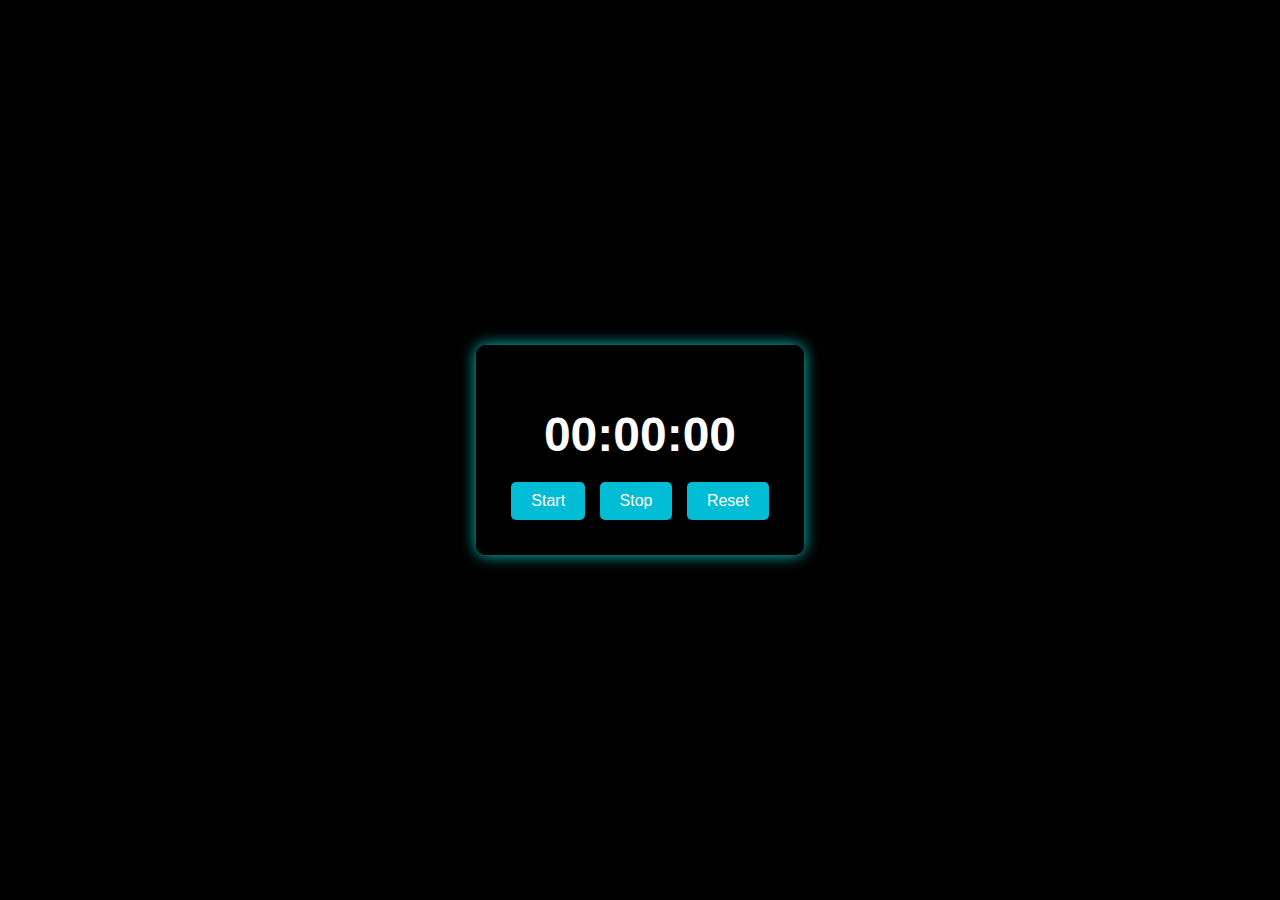
<file: SCT_WD_02/index.html>
<!DOCTYPE html>
<html lang="en">
<head>
    <meta charset="UTF-8">
    <meta name="viewport" content="width=device-width, initial-scale=1.0">
    <title>Techno Stopwatch</title>
    <style>
        /* Body and Background */
        body {
            margin: 0;
            padding: 0;
            overflow: hidden;
            font-family: 'Arial', sans-serif;
        }

        .background {
            width: 100%;
            height: 100vh;
            background-color: #000;
            background-image: url('https://wallpapers.com/images/hd/banner-background-jcd538z62euhfpkx.jpg'); /* Replace with your desired image URL */
            background-size: cover;
            background-position: center;
            display: flex;
            justify-content: center;
            align-items: center;
            position: relative;
            color: white;
            overflow: hidden;
        }

        /* Bird animation */
        .bird {
            width: 200px;
            height: 200px;
            background: url('https://images-wixmp-ed30a86b8c4ca887773594c2.wixmp.com/f/25d61bf1-4b18-4e5e-bd90-2c74c4f1f4fd/d8iayp5-c74423da-05b5-492c-8d98-e1e4f0751cdc.gif?token=eyJ0eXAiOiJKV1QiLCJhbGciOiJIUzI1NiJ9.[base64].eHrjBbyKl6V8MYO5bIX1zSJbhuerUEemultMaNxUXIU') no-repeat center;
            background-size: contain;
            position: absolute;
            top: 10%;
        }

        /* Bird animation class */
        .fly {
            animation: fly 8s linear infinite;
        }

        @keyframes fly {
            0% { left: -10%; transform: translateY(0); }
            50% { left: 50%; transform: translateY(-20px); }
            100% { left: 110%; transform: translateY(0); }
        }

        /* Stopwatch Container */
        .stopwatch-container {
            text-align: center;
            background: rgba(0, 0, 0, 0.8);
            padding: 30px;
            border-radius: 10px;
            box-shadow: 0 0 15px rgba(0, 255, 255, 0.8);
            z-index: 1;
        }

        .stopwatch {
            font-size: 3rem;
            margin-bottom: 15px;
        }

        .buttons button {
            margin: 5px;
            padding: 10px 20px;
            font-size: 1rem;
            color: white;
            background-color: #00bcd4;
            border: none;
            border-radius: 5px;
            cursor: pointer;
            transition: background-color 0.3s;
        }

        .buttons button:hover {
            background-color: #008c9e;
        }
    </style>
</head>
<body>
    <div class="background">
        <!-- Bird animation -->
        <div class="bird" id="bird"></div>

        <!-- Stopwatch container -->
        <div class="stopwatch-container">
            <h1 class="stopwatch" id="stopwatch">00:00:00</h1>
            <div class="buttons">
                <button id="startButton">Start</button>
                <button id="stopButton">Stop</button>
                <button id="resetButton">Reset</button>
            </div>
        </div>
    </div>

    <script>
        let stopwatchInterval;
        let elapsedTime = 0;
        let running = false;

        const stopwatchDisplay = document.getElementById('stopwatch');
        const startButton = document.getElementById('startButton');
        const stopButton = document.getElementById('stopButton');
        const resetButton = document.getElementById('resetButton');
        const bird = document.getElementById('bird');

        startButton.addEventListener('click', startStopwatch);
        stopButton.addEventListener('click', stopStopwatch);
        resetButton.addEventListener('click', resetStopwatch);

        function startStopwatch() {
            if (!running) {
                running = true;
                bird.classList.add('fly'); // Start bird animation
                stopwatchInterval = setInterval(() => {
                    elapsedTime += 10;
                    stopwatchDisplay.textContent = formatTime(elapsedTime);
                }, 10);
            }
        }

        function stopStopwatch() {
            if (running) {
                clearInterval(stopwatchInterval);
                running = false;
                bird.classList.remove('fly'); // Stop bird animation
            }
        }

        function resetStopwatch() {
            clearInterval(stopwatchInterval);
            running = false;
            elapsedTime = 0;
            stopwatchDisplay.textContent = '00:00:00';
            bird.classList.remove('fly'); // Reset bird animation
        }

        function formatTime(ms) {
            const minutes = String(Math.floor(ms / 60000)).padStart(2, '0');
            const seconds = String(Math.floor((ms % 60000) / 1000)).padStart(2, '0');
            const milliseconds = String(Math.floor((ms % 1000) / 10)).padStart(2, '0');
            return `${minutes}:${seconds}:${milliseconds}`;
        }
    </script>
</body>
</html>
</file>
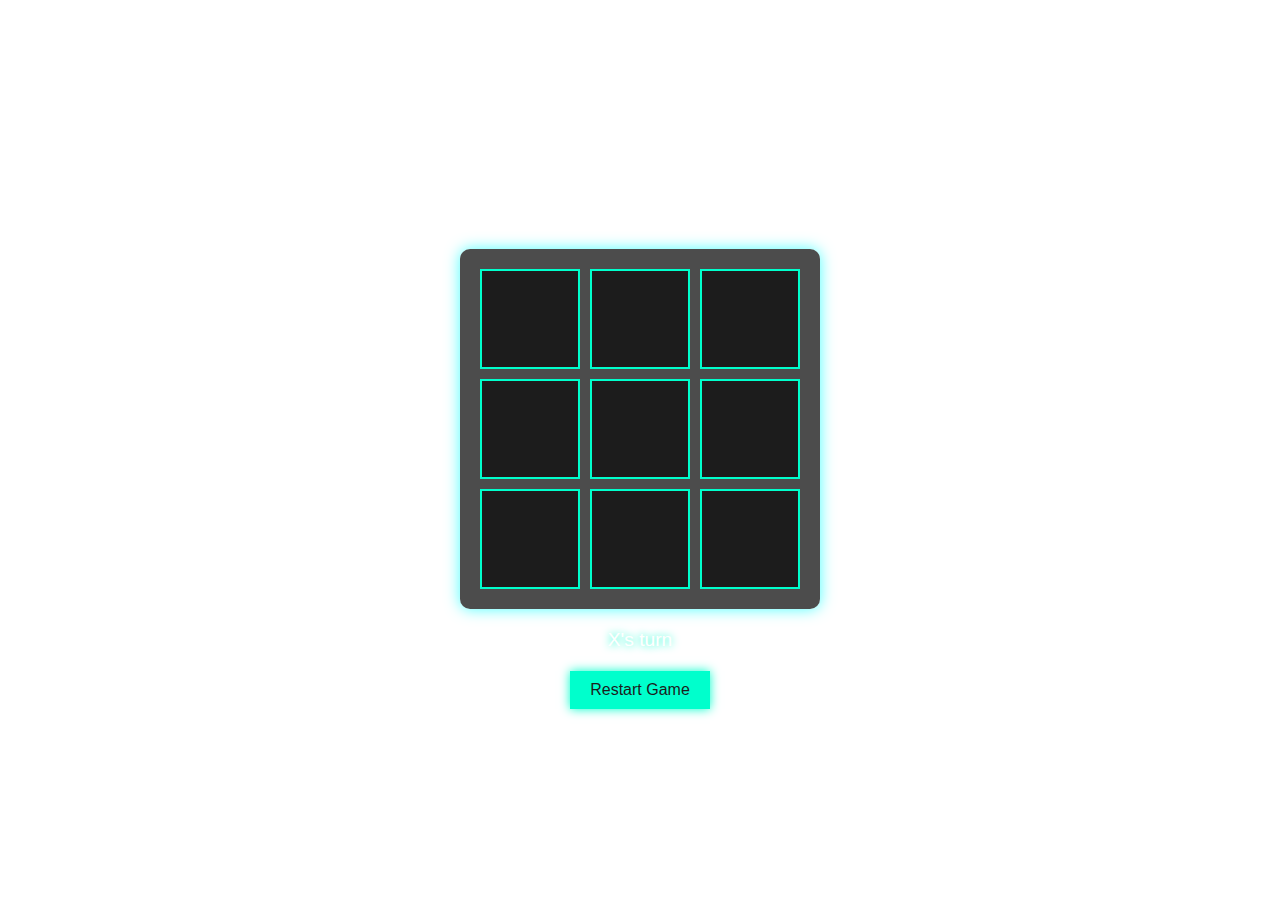
<file: SCT_WD_03/index.html>
<!DOCTYPE html>
<html lang="en">
<head>
    <meta charset="UTF-8">
    <meta name="viewport" content="width=device-width, initial-scale=1.0">
    <title>Tic-Tac-Toe</title>
    <link rel="stylesheet" href="style.css">
</head>
<body>
    <div class="container">
        <h1>Tic-Tac-Toe</h1>
        <div id="game-board">
            <div class="cell" data-index="0"></div>
            <div class="cell" data-index="1"></div>
            <div class="cell" data-index="2"></div>
            <div class="cell" data-index="3"></div>
            <div class="cell" data-index="4"></div>
            <div class="cell" data-index="5"></div>
            <div class="cell" data-index="6"></div>
            <div class="cell" data-index="7"></div>
            <div class="cell" data-index="8"></div>
        </div>
        <p id="status"></p>
        <button id="restart-btn">Restart Game</button>
    </div>
    <script src="script.js"></script>
</body>
</html>
</file>
<file: SCT_WD_03/style.css>
* {
    margin: 0;
    padding: 0;
    box-sizing: border-box;
}

body {
    font-family: 'Arial', sans-serif;
    display: flex;
    justify-content: center;
    align-items: center;
    height: 100vh;
    background: linear-gradient(135deg, #0f0c29, #302b63, #24243e); /* Fallback for unsupported browsers */
    background-image: url('https://wallpaperbat.com/img/828888-electric-wallpaper-4k-neon-colorful-dark-background-lighting-abstract.jpg'); /* Replace with your image link */
    background-size: cover;
    background-position: center;
    color: white;
}

.container {
    text-align: center;
}

#game-board {
    display: grid;
    grid-template-columns: repeat(3, 100px);
    grid-gap: 10px;
    margin: 20px auto;
    background-color: rgba(0, 0, 0, 0.7); /* Slight transparency */
    padding: 20px;
    border-radius: 10px;
    box-shadow: 0 0 15px rgba(0, 255, 255, 0.7); /* Neon glow */
}

.cell {
    width: 100px;
    height: 100px;
    background-color: #1c1c1c;
    border: 2px solid #00ffcc;
    display: flex;
    justify-content: center;
    align-items: center;
    font-size: 2rem;
    color: #00ffcc; /* Neon color for the text */
    cursor: pointer;
    transition: background-color 0.3s ease;
}

.cell:hover {
    background-color: #333;
    box-shadow: 0 0 10px #00ffcc;
}

#status {
    font-size: 1.2rem;
    margin: 20px 0;
    text-shadow: 0 0 8px #00ffcc; /* Glowing text */
}

#restart-btn {
    padding: 10px 20px;
    font-size: 1rem;
    cursor: pointer;
    border: none;
    background-color: #00ffcc;
    color: #1c1c1c;
    transition: background-color 0.3s ease, transform 0.3s ease;
    box-shadow: 0 0 10px #00ffcc;
}

#restart-btn:hover {
    background-color: #00e6b8;
    transform: scale(1.05);
    box-shadow: 0 0 15px #00e6b8;
}
</file>
